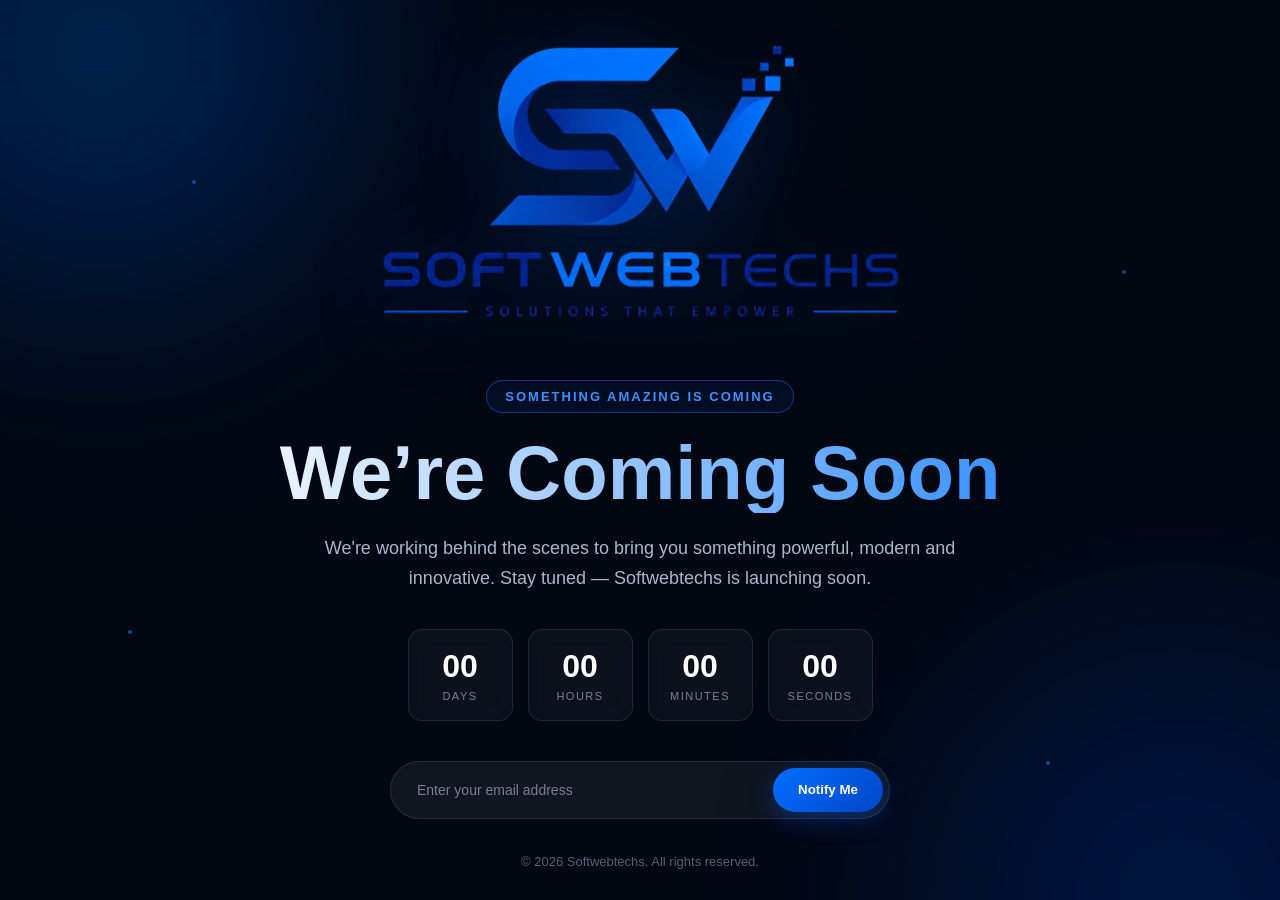
<file: index-coming-soon.html>
<!DOCTYPE html>
<html lang="en">

<head>
    <meta charset="UTF-8">
    <meta name="viewport" content="width=device-width, initial-scale=1.0">

    <title>Softwebtechs - Coming Soon</title>

    <style>
        * {
            margin: 0;
            padding: 0;
            box-sizing: border-box;
        }

        body {
            min-height: 100vh;
            font-family: Arial, Helvetica, sans-serif;
            background: #020712;
            color: #ffffff;
            overflow: hidden;
        }

        /* Animated background */
        body::before,
        body::after {
            content: "";
            position: fixed;
            width: 500px;
            height: 500px;
            border-radius: 50%;
            filter: blur(120px);
            opacity: 0.25;
            z-index: -1;
        }

        body::before {
            background: #006eff;
            top: -200px;
            left: -150px;
        }

        body::after {
            background: #0044cc;
            bottom: -250px;
            right: -150px;
        }

        .page {
            min-height: 100vh;
            display: flex;
            align-items: center;
            justify-content: center;
            padding: 30px 20px;
            position: relative;
        }

        .container {
            width: 100%;
            max-width: 900px;
            text-align: center;
        }

        .logo {
            width: min(620px, 90%);
            height: auto;
            margin-bottom: 35px;
            filter: drop-shadow(0 15px 40px rgba(0, 100, 255, 0.25));
        }

        .badge {
            display: inline-block;
            padding: 8px 18px;
            border: 1px solid rgba(0, 115, 255, 0.45);
            border-radius: 50px;
            background: rgba(0, 90, 255, 0.08);
            color: #3d91ff;
            font-size: 13px;
            font-weight: 600;
            letter-spacing: 2px;
            text-transform: uppercase;
            margin-bottom: 20px;
        }

        h1 {
            font-size: clamp(42px, 7vw, 76px);
            line-height: 1.05;
            font-weight: 800;
            margin-bottom: 20px;
            background: linear-gradient(90deg,
                    #ffffff,
                    #2687ff,
                    #ffffff);
            background-size: 200% auto;
            -webkit-background-clip: text;
            -webkit-text-fill-color: transparent;
            animation: shine 5s linear infinite;
        }

        @keyframes shine {
            to {
                background-position: 200% center;
            }
        }

        .description {
            max-width: 650px;
            margin: 0 auto 35px;
            color: #a9b6ca;
            font-size: 18px;
            line-height: 1.7;
        }

        /* Countdown */
        .countdown {
            display: flex;
            justify-content: center;
            gap: 15px;
            margin-bottom: 40px;
            flex-wrap: wrap;
        }

        .time-box {
            min-width: 105px;
            padding: 18px 15px;
            border-radius: 14px;
            background: rgba(255, 255, 255, 0.045);
            border: 1px solid rgba(255, 255, 255, 0.09);
            backdrop-filter: blur(12px);
        }

        .time-box span {
            display: block;
            font-size: 32px;
            font-weight: 700;
            color: #ffffff;
        }

        .time-box small {
            display: block;
            margin-top: 5px;
            color: #72819a;
            font-size: 11px;
            text-transform: uppercase;
            letter-spacing: 1.5px;
        }

        /* Email form */
        .notify-form {
            max-width: 500px;
            margin: 0 auto;
            display: flex;
            gap: 10px;
            padding: 6px;
            background: rgba(255, 255, 255, 0.06);
            border: 1px solid rgba(255, 255, 255, 0.1);
            border-radius: 50px;
        }

        .notify-form input {
            flex: 1;
            min-width: 0;
            border: none;
            outline: none;
            background: transparent;
            color: #ffffff;
            padding: 14px 20px;
            font-size: 14px;
        }

        .notify-form input::placeholder {
            color: #738096;
        }

        .notify-form button {
            border: none;
            outline: none;
            cursor: pointer;
            padding: 13px 25px;
            border-radius: 40px;
            color: #ffffff;
            font-weight: 600;
            background: linear-gradient(135deg,
                    #006eff,
                    #0045c7);
            box-shadow: 0 8px 25px rgba(0, 100, 255, 0.3);
            transition: 0.3s ease;
        }

        .notify-form button:hover {
            transform: translateY(-2px);
            box-shadow: 0 12px 30px rgba(0, 100, 255, 0.45);
        }

        .footer {
            margin-top: 35px;
            color: #536176;
            font-size: 13px;
        }

        /* Decorative particles */
        .particle {
            position: fixed;
            width: 4px;
            height: 4px;
            background: #1680ff;
            border-radius: 50%;
            opacity: 0.5;
            animation: float 8s infinite ease-in-out;
        }

        .p1 {
            top: 20%;
            left: 15%;
        }

        .p2 {
            top: 70%;
            left: 10%;
            animation-delay: 2s;
        }

        .p3 {
            top: 30%;
            right: 12%;
            animation-delay: 3s;
        }

        .p4 {
            bottom: 15%;
            right: 18%;
            animation-delay: 1s;
        }

        @keyframes float {

            0%,
            100% {
                transform: translateY(0);
                opacity: 0.25;
            }

            50% {
                transform: translateY(-30px);
                opacity: 0.8;
            }
        }

        /* Mobile */
        @media (max-width: 600px) {

            .page {
                padding: 25px 15px;
            }

            .logo {
                width: 90%;
                margin-bottom: 25px;
            }

            .description {
                font-size: 15px;
                line-height: 1.6;
            }

            .countdown {
                gap: 8px;
            }

            .time-box {
                min-width: 72px;
                padding: 12px 8px;
            }

            .time-box span {
                font-size: 23px;
            }

            .time-box small {
                font-size: 9px;
            }

            .notify-form {
                flex-direction: column;
                border-radius: 15px;
                padding: 8px;
            }

            .notify-form input {
                width: 100%;
                padding: 13px 15px;
            }

            .notify-form button {
                width: 100%;
            }
        }
    </style>
</head>

<body>

    <div class="particle p1"></div>
    <div class="particle p2"></div>
    <div class="particle p3"></div>
    <div class="particle p4"></div>

    <main class="page">

        <div class="container">

            <img src="img/logo.png" alt="Softwebtechs" class="logo">

            <div class="badge">
                Something Amazing Is Coming
            </div>

            <h1>We’re Coming Soon</h1>

            <p class="description">
                We're working behind the scenes to bring you something
                powerful, modern and innovative.
                Stay tuned — Softwebtechs is launching soon.
            </p>

            <!-- Countdown -->
            <div class="countdown">

                <div class="time-box">
                    <span id="days">00</span>
                    <small>Days</small>
                </div>

                <div class="time-box">
                    <span id="hours">00</span>
                    <small>Hours</small>
                </div>

                <div class="time-box">
                    <span id="minutes">00</span>
                    <small>Minutes</small>
                </div>

                <div class="time-box">
                    <span id="seconds">00</span>
                    <small>Seconds</small>
                </div>

            </div>

            <!-- Notification Form -->
            <form class="notify-form" onsubmit="subscribe(event)">
                <input type="email" placeholder="Enter your email address" required>

                <button type="submit">
                    Notify Me
                </button>
            </form>

            <div class="footer">
                © 2026 Softwebtechs. All rights reserved.
            </div>

        </div>

    </main>

    <script>

        /*
         * Set your launch date here.
         * Example:
         * September 30, 2026 at 12:00 PM
         */
        const launchDate = new Date("2026-08-30T12:00:00+05:30").getTime();

        function updateCountdown() {

            const now = new Date().getTime();

            const distance = launchDate - now;

            if (distance <= 0) {
                document.getElementById("days").innerText = "00";
                document.getElementById("hours").innerText = "00";
                document.getElementById("minutes").innerText = "00";
                document.getElementById("seconds").innerText = "00";
                return;
            }

            const days = Math.floor(
                distance / (1000 * 60 * 60 * 24)
            );

            const hours = Math.floor(
                (distance % (1000 * 60 * 60 * 24)) /
                (1000 * 60 * 60)
            );

            const minutes = Math.floor(
                (distance % (1000 * 60 * 60)) /
                (1000 * 60)
            );

            const seconds = Math.floor(
                (distance % (1000 * 60)) /
                1000
            );

            document.getElementById("days").innerText =
                String(days).padStart(2, "0");

            document.getElementById("hours").innerText =
                String(hours).padStart(2, "0");

            document.getElementById("minutes").innerText =
                String(minutes).padStart(2, "0");

            document.getElementById("seconds").innerText =
                String(seconds).padStart(2, "0");
        }

        updateCountdown();

        setInterval(updateCountdown, 1000);


        function subscribe(event) {

            event.preventDefault();

            const email = event.target.querySelector("input").value;

            alert(
                "Thank you! We'll notify you at " + email
            );

            event.target.reset();
        }

    </script>

</body>

</html>
</file>
